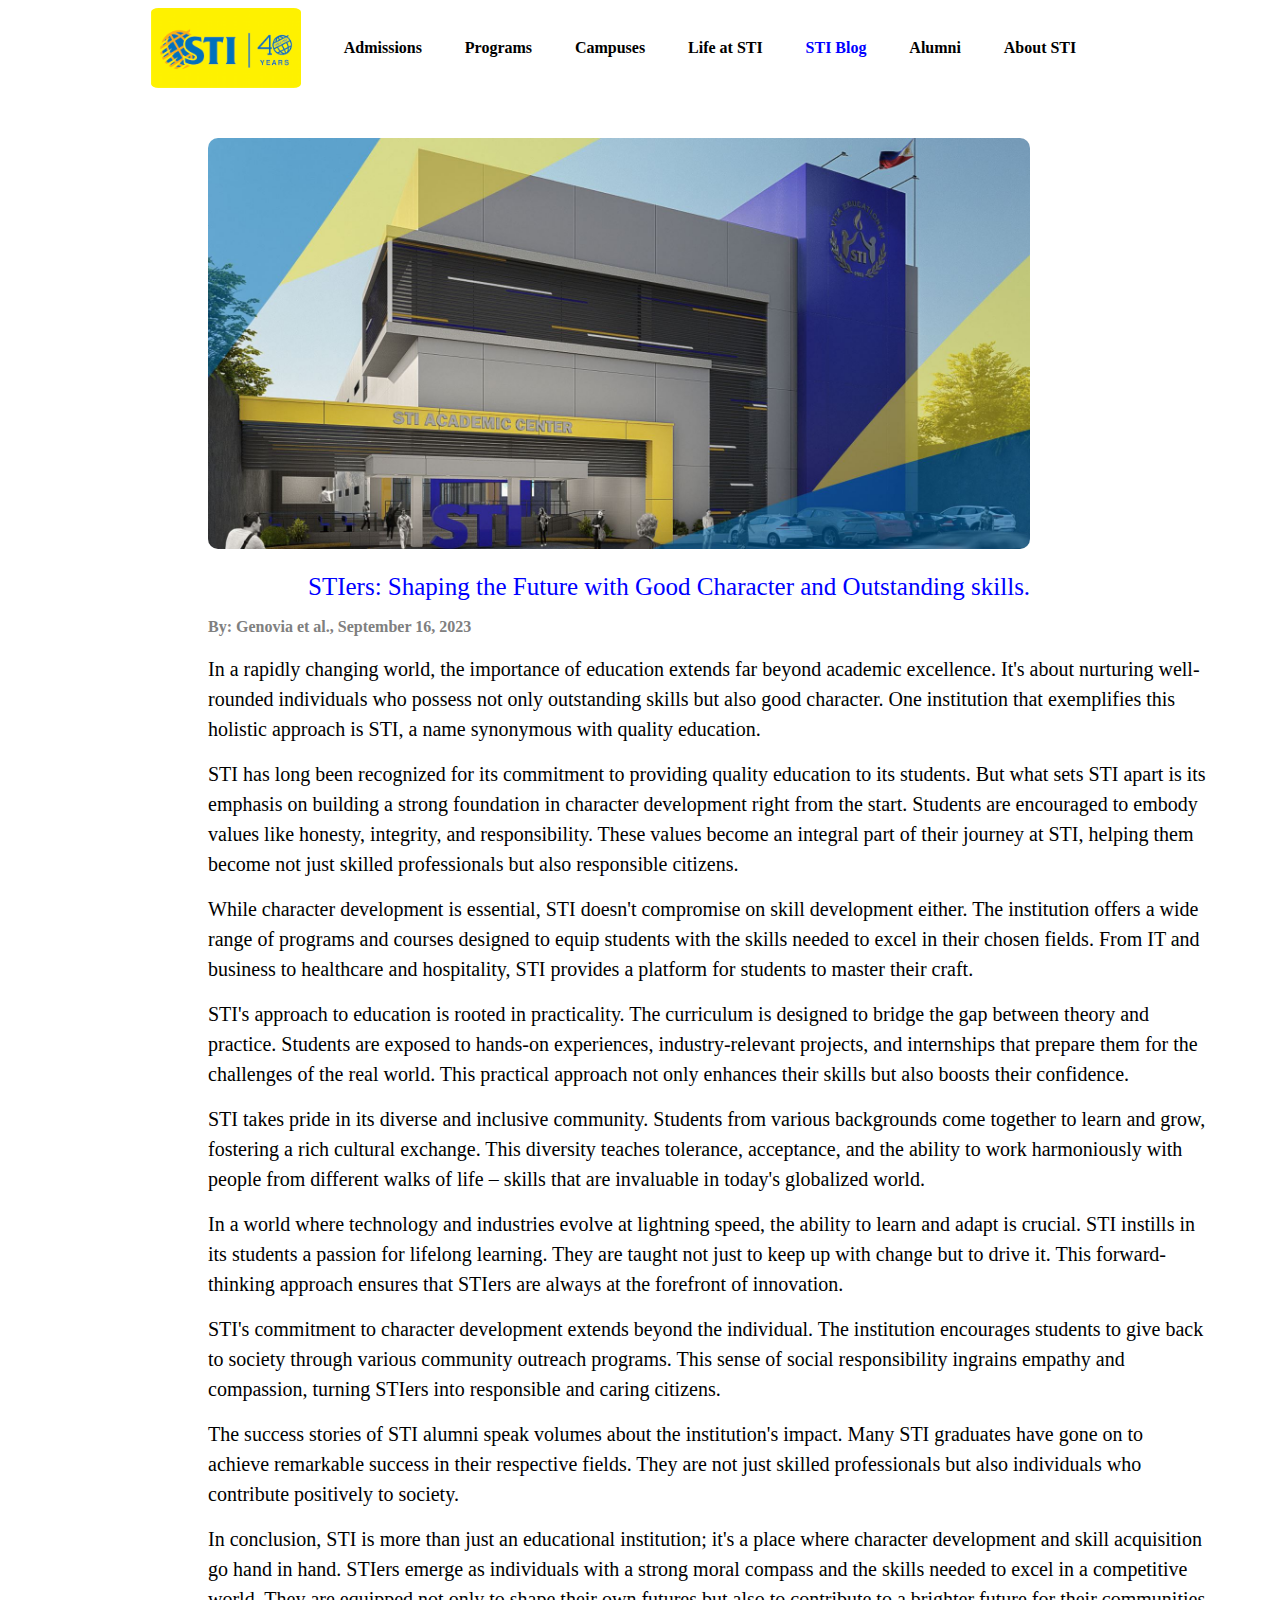
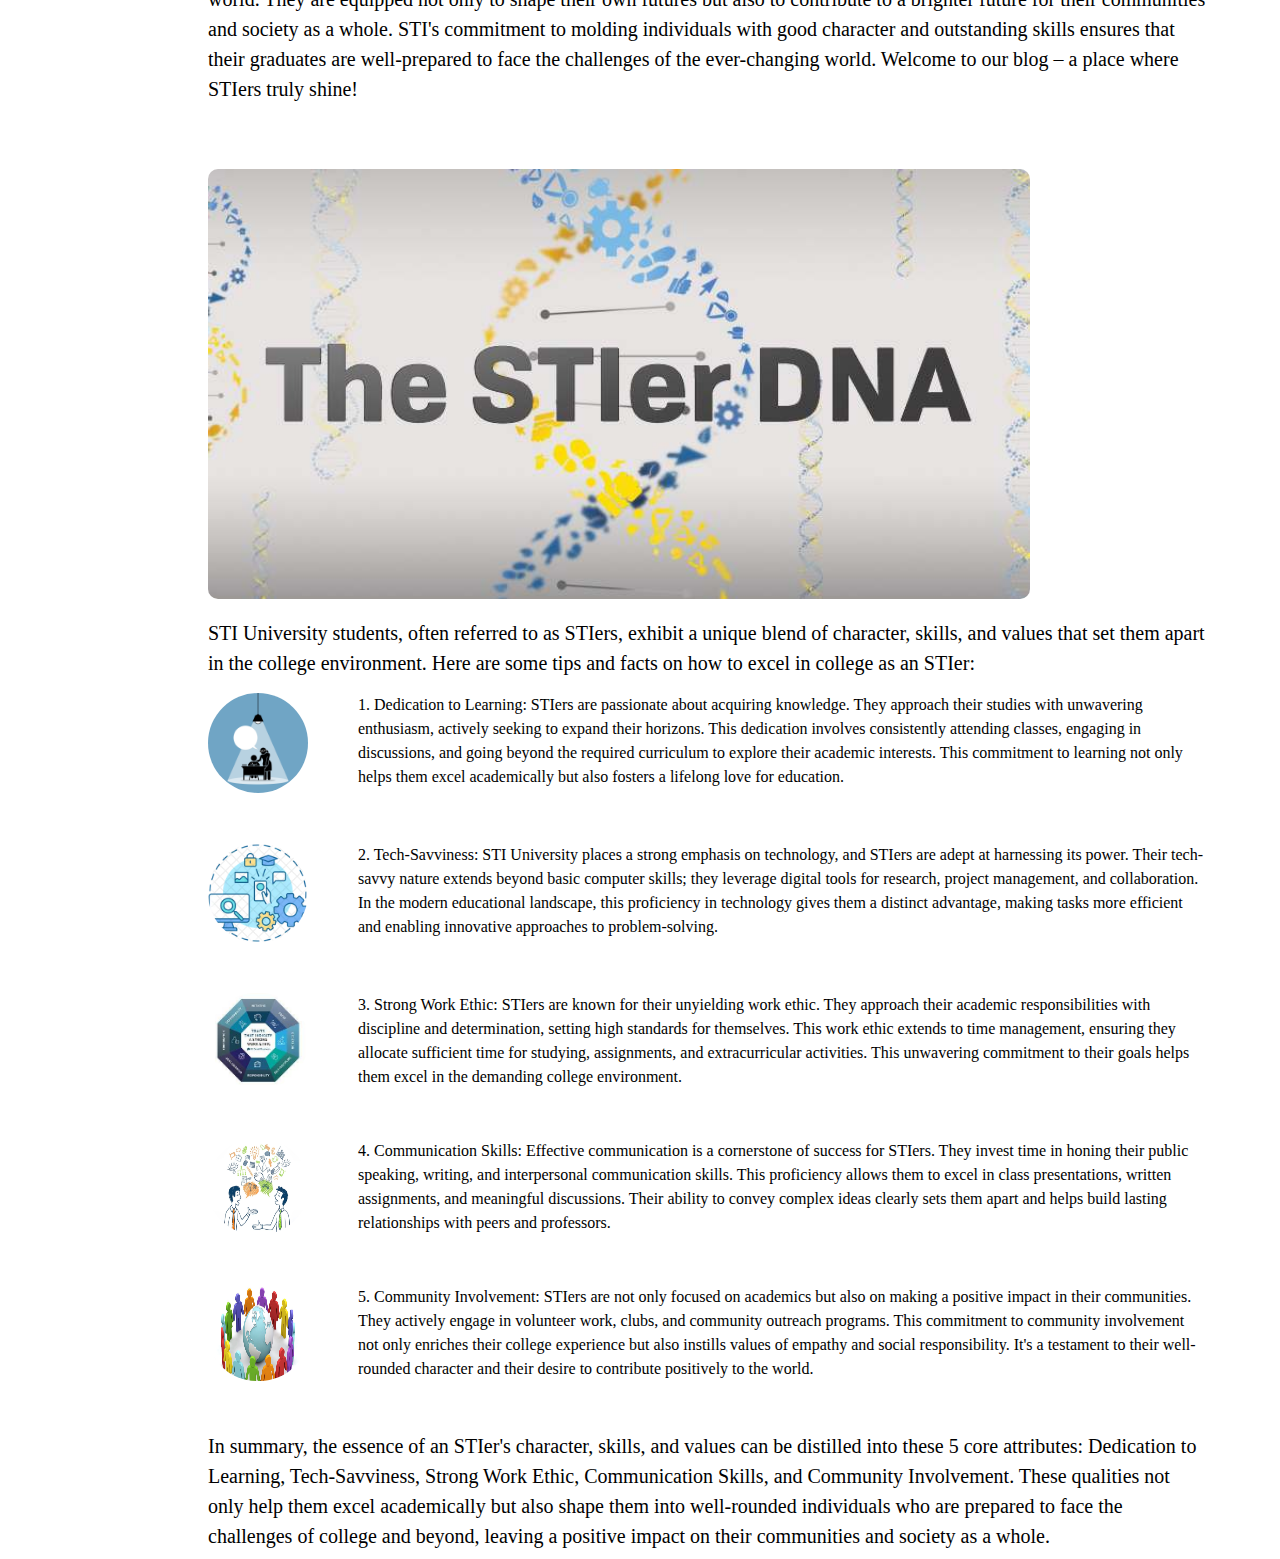
<file: index.html>
<!DOCTYPE html>
<html>
    <head>
<title>STIblog</title>
<link rel="stylesheet" href="styles/STIblog.css">
    </head>
    <body>
        <div class="head">
            <img class="logo" src="images/logo.png">
            <p>Admissions</p>
            <p>Programs</p>
            <p>Campuses</p>
            <p>Life at STI</p>
            <p>STI Blog</p>
            <p>Alumni</p>
            <p>About STI</p>
        </div>
        <div>
            <img class="sti" src="images/sti.jpg" alternate="sti">
            <p class="title">STIers: Shaping the Future with Good Character and Outstanding skills.</p>
            <p class="author" >By: Genovia et al., September 16, 2023</p>
            <p class="body">In a rapidly changing world, the importance of education extends far beyond academic excellence. It's about nurturing well-rounded individuals who possess not only outstanding skills but also good character. One institution that exemplifies this holistic approach is STI, a name synonymous with quality education.
            <p class="body">STI has long been recognized for its commitment to providing quality education to its students. But what sets STI apart is its emphasis on building a strong foundation in character development right from the start. Students are encouraged to embody values like honesty, integrity, and responsibility. These values become an integral part of their journey at STI, helping them become not just skilled professionals but also responsible citizens.
            </p>
            <p class="body">While character development is essential, STI doesn't compromise on skill development either. The institution offers a wide range of programs and courses designed to equip students with the skills needed to excel in their chosen fields. From IT and business to healthcare and hospitality, STI provides a platform for students to master their craft.
            </p>
            <p class="body">STI's approach to education is rooted in practicality. The curriculum is designed to bridge the gap between theory and practice. Students are exposed to hands-on experiences, industry-relevant projects, and internships that prepare them for the challenges of the real world. This practical approach not only enhances their skills but also boosts their confidence.
            </p>
            <p class="body">
                STI takes pride in its diverse and inclusive community. Students from various backgrounds come together to learn and grow, fostering a rich cultural exchange. This diversity teaches tolerance, acceptance, and the ability to work harmoniously with people from different walks of life – skills that are invaluable in today's globalized world.
            </p>
            <p class="body">
                In a world where technology and industries evolve at lightning speed, the ability to learn and adapt is crucial. STI instills in its students a passion for lifelong learning. They are taught not just to keep up with change but to drive it. This forward-thinking approach ensures that STIers are always at the forefront of innovation.
            </p>
            <p class="body">
                STI's commitment to character development extends beyond the individual. The institution encourages students to give back to society through various community outreach programs. This sense of social responsibility ingrains empathy and compassion, turning STIers into responsible and caring citizens.
            </p>
            <p class="body">
                The success stories of STI alumni speak volumes about the institution's impact. Many STI graduates have gone on to achieve remarkable success in their respective fields. They are not just skilled professionals but also individuals who contribute positively to society.
            </p>
            <p class="body">
                In conclusion, STI is more than just an educational institution; it's a place where character development and skill acquisition go hand in hand. STIers emerge as individuals with a strong moral compass and the skills needed to excel in a competitive world. They are equipped not only to shape their own futures but also to contribute to a brighter future for their communities and society as a whole. STI's commitment to molding individuals with good character and outstanding skills ensures that their graduates are well-prepared to face the challenges of the ever-changing world. Welcome to our blog – a place where STIers truly shine!
            </p>
        </div>
            <img class="tip" src="images/dna.jpg">
            <p class="body">
                STI University students, often referred to as STIers, exhibit a unique blend of character, skills, and values that set them apart in the college environment. Here are some tips and facts on how to excel in college as an STIer:
            </p>
            <div class="div" >
                <img class="number1" src="images/0.jpg">
                <p class="one">1. Dedication to Learning: STIers are passionate about acquiring knowledge. They approach their studies with unwavering enthusiasm, actively seeking to expand their horizons. This dedication involves consistently attending classes, engaging in discussions, and going beyond the required curriculum to explore their academic interests. This commitment to learning not only helps them excel academically but also fosters a lifelong love for education.
                </p>
            </div>
            <div class="div" >
                <img class="number1" src="images/2.webp">
                <p>2. Tech-Savviness: STI University places a strong emphasis on technology, and STIers are adept at harnessing its power. Their tech-savvy nature extends beyond basic computer skills; they leverage digital tools for research, project management, and collaboration. In the modern educational landscape, this proficiency in technology gives them a distinct advantage, making tasks more efficient and enabling innovative approaches to problem-solving.
                </p>
            </div>
            <div class="div">
                <img class="number1" src="images/3.png">
                <p>
                    3. Strong Work Ethic: STIers are known for their unyielding work ethic. They approach their academic responsibilities with discipline and determination, setting high standards for themselves. This work ethic extends to time management, ensuring they allocate sufficient time for studying, assignments, and extracurricular activities. This unwavering commitment to their goals helps them excel in the demanding college environment.
                </p>
            </div>
            <div class="div">
                <img class="number1" src="images/4.png">
                <p>
                    4. Communication Skills: Effective communication is a cornerstone of success for STIers. They invest time in honing their public speaking, writing, and interpersonal communication skills. This proficiency allows them to excel in class presentations, written assignments, and meaningful discussions. Their ability to convey complex ideas clearly sets them apart and helps build lasting relationships with peers and professors.
                </p>
            </div>
            <div class="div">
                <img class="number1" src="images/5.png">
                <p>
                    5. Community Involvement: STIers are not only focused on academics but also on making a positive impact in their communities. They actively engage in volunteer work, clubs, and community outreach programs. This commitment to community involvement not only enriches their college experience but also instills values of empathy and social responsibility. It's a testament to their well-rounded character and their desire to contribute positively to the world.
                </p>
            </div>
            <div class="div1">
                <p class="div1">
                In summary, the essence of an STIer's character, skills, and values can be distilled into these 5 core attributes: Dedication to Learning, Tech-Savviness, Strong Work Ethic, Communication Skills, and Community Involvement. These qualities not only help them excel academically but also shape them into well-rounded individuals who are prepared to face the challenges of college and beyond, leaving a positive impact on their communities and society as a whole.
                </p>
            </div>



        
    </body>
</file>
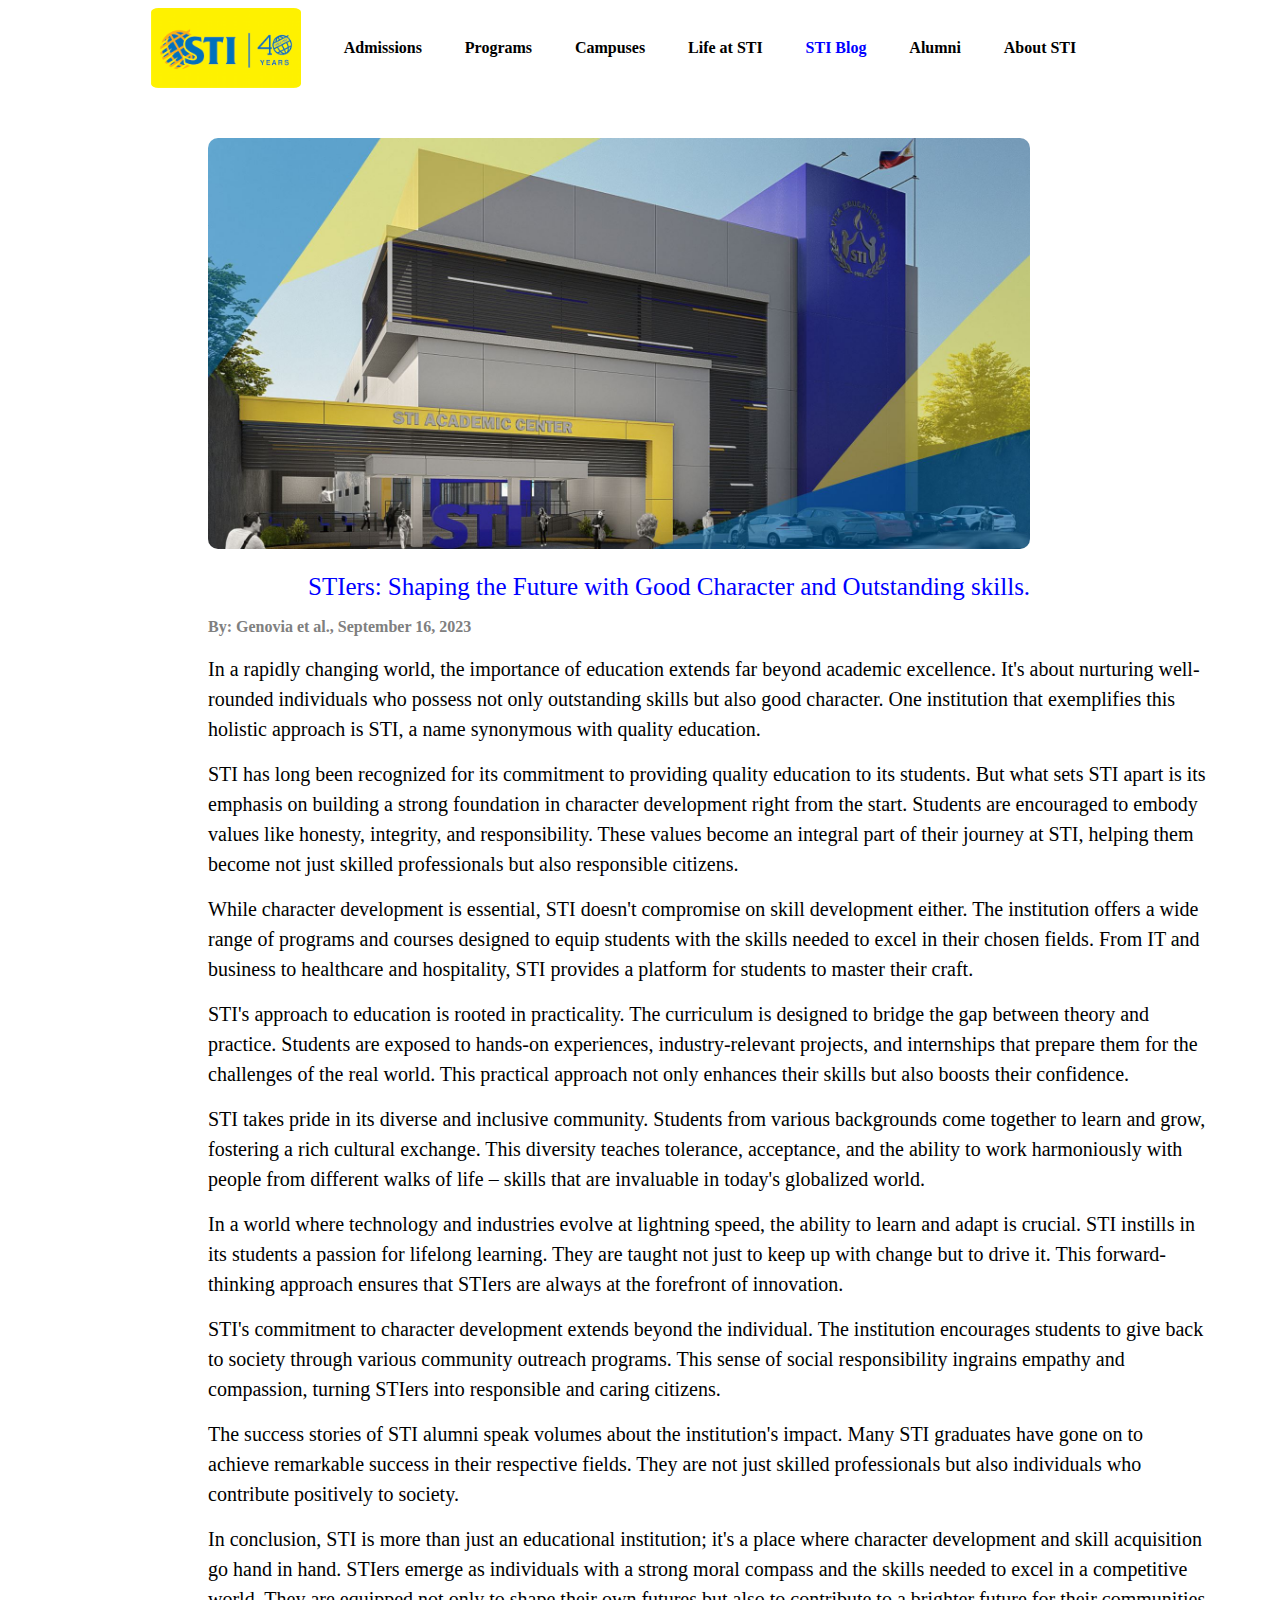
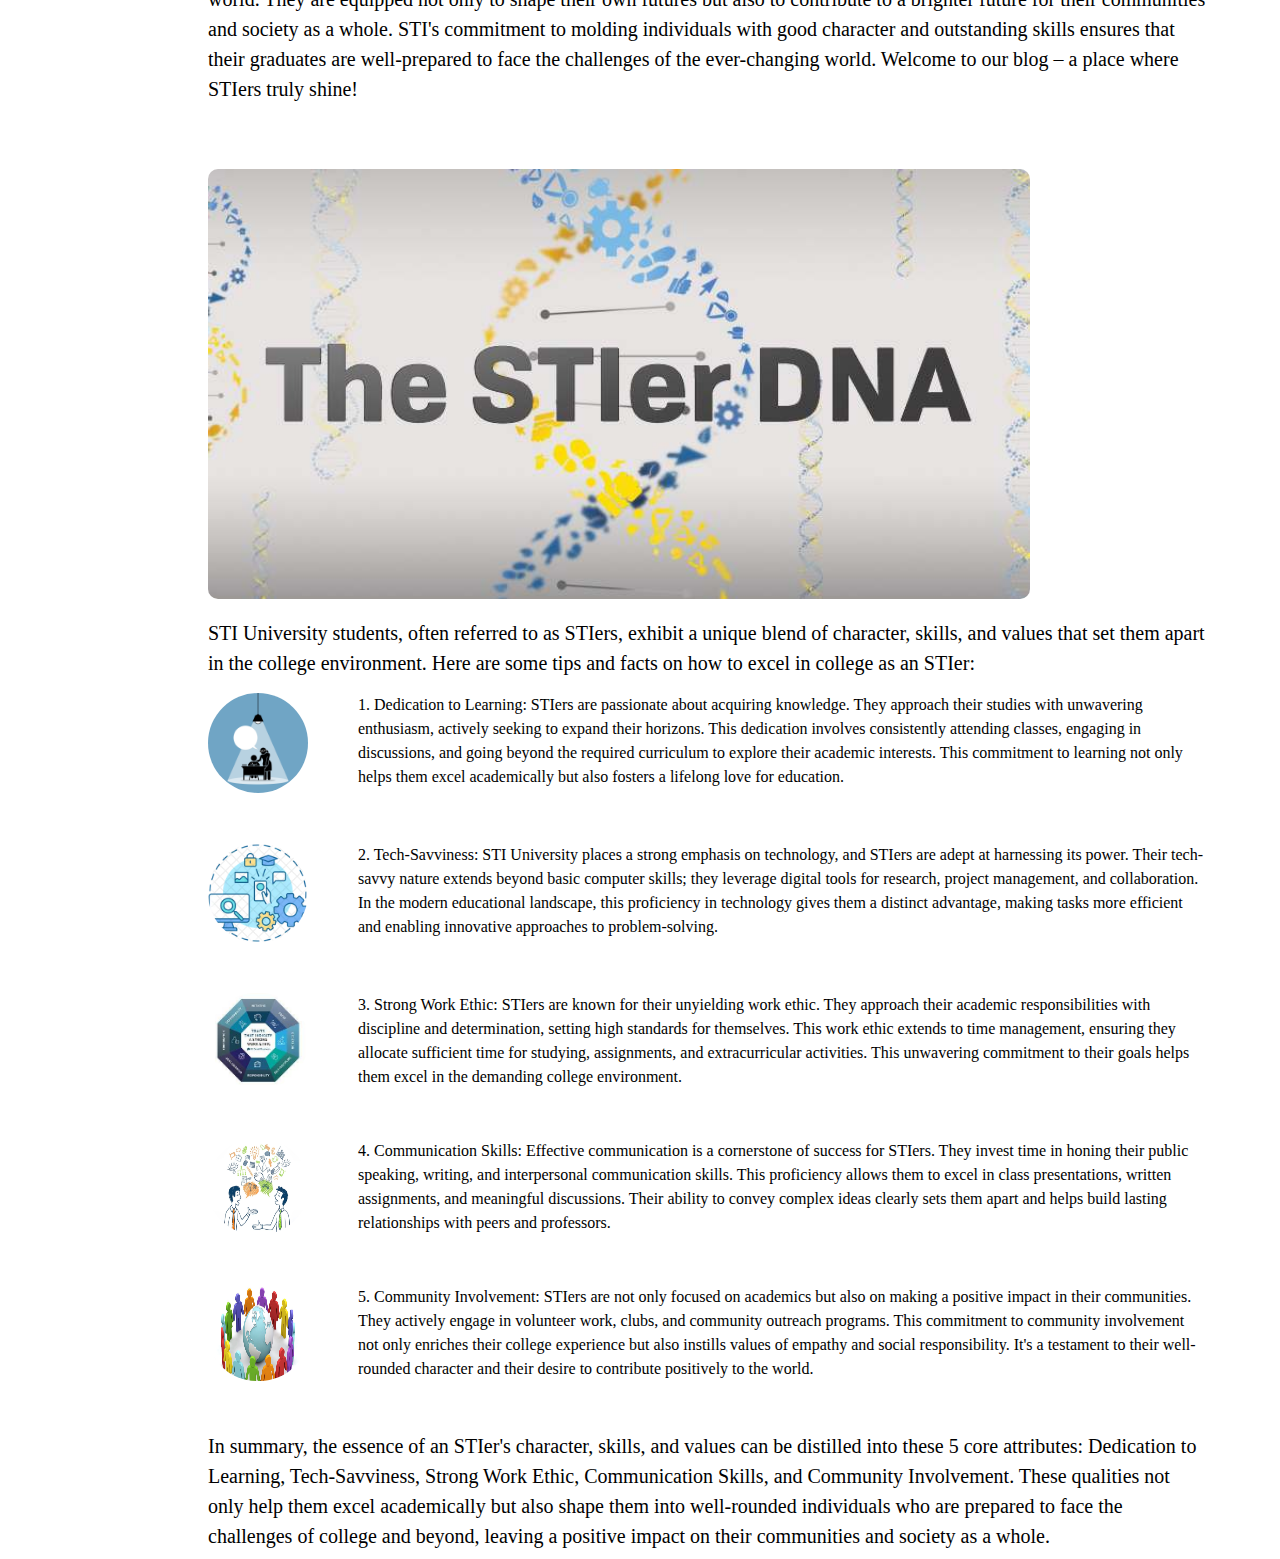
<file: STIblog.html>
<!DOCTYPE html>
<html>
    <head>
<title>STIblog</title>
<link rel="stylesheet" href="styles/STIblog.css">
    </head>
    <body>
        <div class="head">
            <img class="logo" src="images/logo.png">
            <p>Admissions</p>
            <p>Programs</p>
            <p>Campuses</p>
            <p>Life at STI</p>
            <p>STI Blog</p>
            <p>Alumni</p>
            <p>About STI</p>
        </div>
        <div>
            <img class="sti" src="images/sti.jpg" alternate="sti">
            <p class="title">STIers: Shaping the Future with Good Character and Outstanding skills.</p>
            <p class="author" >By: Genovia et al., September 16, 2023</p>
            <p class="body">In a rapidly changing world, the importance of education extends far beyond academic excellence. It's about nurturing well-rounded individuals who possess not only outstanding skills but also good character. One institution that exemplifies this holistic approach is STI, a name synonymous with quality education.
            <p class="body">STI has long been recognized for its commitment to providing quality education to its students. But what sets STI apart is its emphasis on building a strong foundation in character development right from the start. Students are encouraged to embody values like honesty, integrity, and responsibility. These values become an integral part of their journey at STI, helping them become not just skilled professionals but also responsible citizens.
            </p>
            <p class="body">While character development is essential, STI doesn't compromise on skill development either. The institution offers a wide range of programs and courses designed to equip students with the skills needed to excel in their chosen fields. From IT and business to healthcare and hospitality, STI provides a platform for students to master their craft.
            </p>
            <p class="body">STI's approach to education is rooted in practicality. The curriculum is designed to bridge the gap between theory and practice. Students are exposed to hands-on experiences, industry-relevant projects, and internships that prepare them for the challenges of the real world. This practical approach not only enhances their skills but also boosts their confidence.
            </p>
            <p class="body">
                STI takes pride in its diverse and inclusive community. Students from various backgrounds come together to learn and grow, fostering a rich cultural exchange. This diversity teaches tolerance, acceptance, and the ability to work harmoniously with people from different walks of life – skills that are invaluable in today's globalized world.
            </p>
            <p class="body">
                In a world where technology and industries evolve at lightning speed, the ability to learn and adapt is crucial. STI instills in its students a passion for lifelong learning. They are taught not just to keep up with change but to drive it. This forward-thinking approach ensures that STIers are always at the forefront of innovation.
            </p>
            <p class="body">
                STI's commitment to character development extends beyond the individual. The institution encourages students to give back to society through various community outreach programs. This sense of social responsibility ingrains empathy and compassion, turning STIers into responsible and caring citizens.
            </p>
            <p class="body">
                The success stories of STI alumni speak volumes about the institution's impact. Many STI graduates have gone on to achieve remarkable success in their respective fields. They are not just skilled professionals but also individuals who contribute positively to society.
            </p>
            <p class="body">
                In conclusion, STI is more than just an educational institution; it's a place where character development and skill acquisition go hand in hand. STIers emerge as individuals with a strong moral compass and the skills needed to excel in a competitive world. They are equipped not only to shape their own futures but also to contribute to a brighter future for their communities and society as a whole. STI's commitment to molding individuals with good character and outstanding skills ensures that their graduates are well-prepared to face the challenges of the ever-changing world. Welcome to our blog – a place where STIers truly shine!
            </p>
        </div>
            <img class="tip" src="images/dna.jpg">
            <p class="body">
                STI University students, often referred to as STIers, exhibit a unique blend of character, skills, and values that set them apart in the college environment. Here are some tips and facts on how to excel in college as an STIer:
            </p>
            <div class="div" >
                <img class="number1" src="images/0.jpg">
                <p class="one">1. Dedication to Learning: STIers are passionate about acquiring knowledge. They approach their studies with unwavering enthusiasm, actively seeking to expand their horizons. This dedication involves consistently attending classes, engaging in discussions, and going beyond the required curriculum to explore their academic interests. This commitment to learning not only helps them excel academically but also fosters a lifelong love for education.
                </p>
            </div>
            <div class="div" >
                <img class="number1" src="images/2.webp">
                <p>2. Tech-Savviness: STI University places a strong emphasis on technology, and STIers are adept at harnessing its power. Their tech-savvy nature extends beyond basic computer skills; they leverage digital tools for research, project management, and collaboration. In the modern educational landscape, this proficiency in technology gives them a distinct advantage, making tasks more efficient and enabling innovative approaches to problem-solving.
                </p>
            </div>
            <div class="div">
                <img class="number1" src="images/3.png">
                <p>
                    3. Strong Work Ethic: STIers are known for their unyielding work ethic. They approach their academic responsibilities with discipline and determination, setting high standards for themselves. This work ethic extends to time management, ensuring they allocate sufficient time for studying, assignments, and extracurricular activities. This unwavering commitment to their goals helps them excel in the demanding college environment.
                </p>
            </div>
            <div class="div">
                <img class="number1" src="images/4.png">
                <p>
                    4. Communication Skills: Effective communication is a cornerstone of success for STIers. They invest time in honing their public speaking, writing, and interpersonal communication skills. This proficiency allows them to excel in class presentations, written assignments, and meaningful discussions. Their ability to convey complex ideas clearly sets them apart and helps build lasting relationships with peers and professors.
                </p>
            </div>
            <div class="div">
                <img class="number1" src="images/5.png">
                <p>
                    5. Community Involvement: STIers are not only focused on academics but also on making a positive impact in their communities. They actively engage in volunteer work, clubs, and community outreach programs. This commitment to community involvement not only enriches their college experience but also instills values of empathy and social responsibility. It's a testament to their well-rounded character and their desire to contribute positively to the world.
                </p>
            </div>
            <div class="div1">
                <p class="div1">
                In summary, the essence of an STIer's character, skills, and values can be distilled into these 5 core attributes: Dedication to Learning, Tech-Savviness, Strong Work Ethic, Communication Skills, and Community Involvement. These qualities not only help them excel academically but also shape them into well-rounded individuals who are prepared to face the challenges of college and beyond, leaving a positive impact on their communities and society as a whole.
                </p>
            </div>



        
    </body>
</file>
<file: styles/STIblog.css>
.head{
    display: flex;
    justify-content: space-evenly;
    align-items:center;
    font-weight:BOLD;
    font-size:25px;
    width:80%;
    margin-left: 100px;
    height:100%;
}
.logo{
    height: 80px;
    width: 150px;
    border-radius: 5%;
}
.tip, .sti{
    width: 65%;
    margin-top: 50px;
    margin-left: 200px;
    margin-bottom: 15px;
    border-radius: 10px;
}
.title{
    color:blue;
    margin-left: 300px;
    font-size:25px;
}
.body{
    width:1000px;
    font-size: 20px;
    margin-left: 200px;
    margin-bottom:15px;
}
p {
    font-size: 16px;
    line-height: 1.5;
    margin: 0;
}

@media (max-width: 768px) {
p {
    font-size: 14px;
    line-height: 1.25;
}
}
.head p:hover {
    color: blue;
}
.head p:nth-child(6) {
    color: blue;
}
.author{
    margin-left: 200px;
    margin-bottom:15px;
    font-weight: bold;
    color:grey;
    margin-top: 10px;
}
.number{
    width: 100px;
    margin-left: 200px;
}
.div{
    display:flex;
    width: 1200px;
    margin-bottom: 50px;
}
.number1{
    border-radius: 50px;
    margin-right: 50px;
    width: 100px;
    margin-left: 200px;
}
.div1{
    margin-left: 100px;
    width: 1000px;
    font-size: 20px;
    font-weight: bol;
}
</file>
